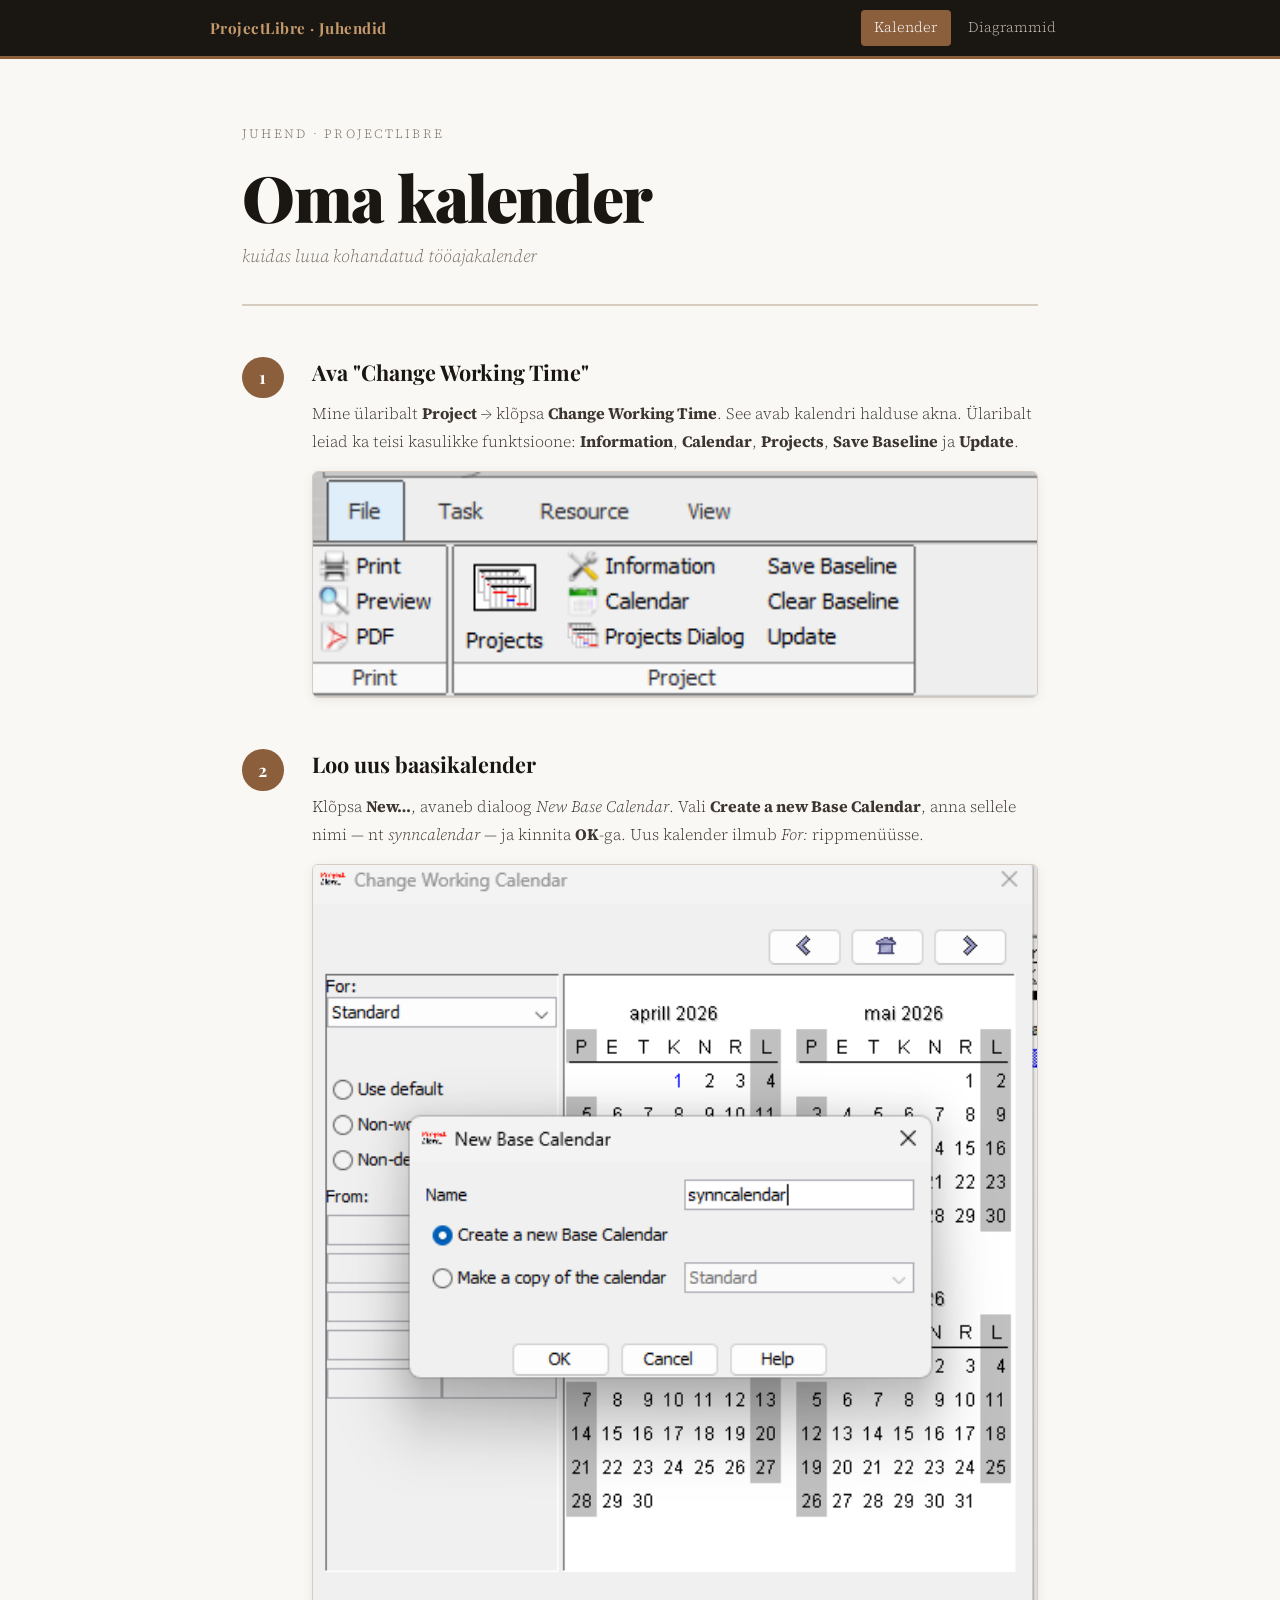
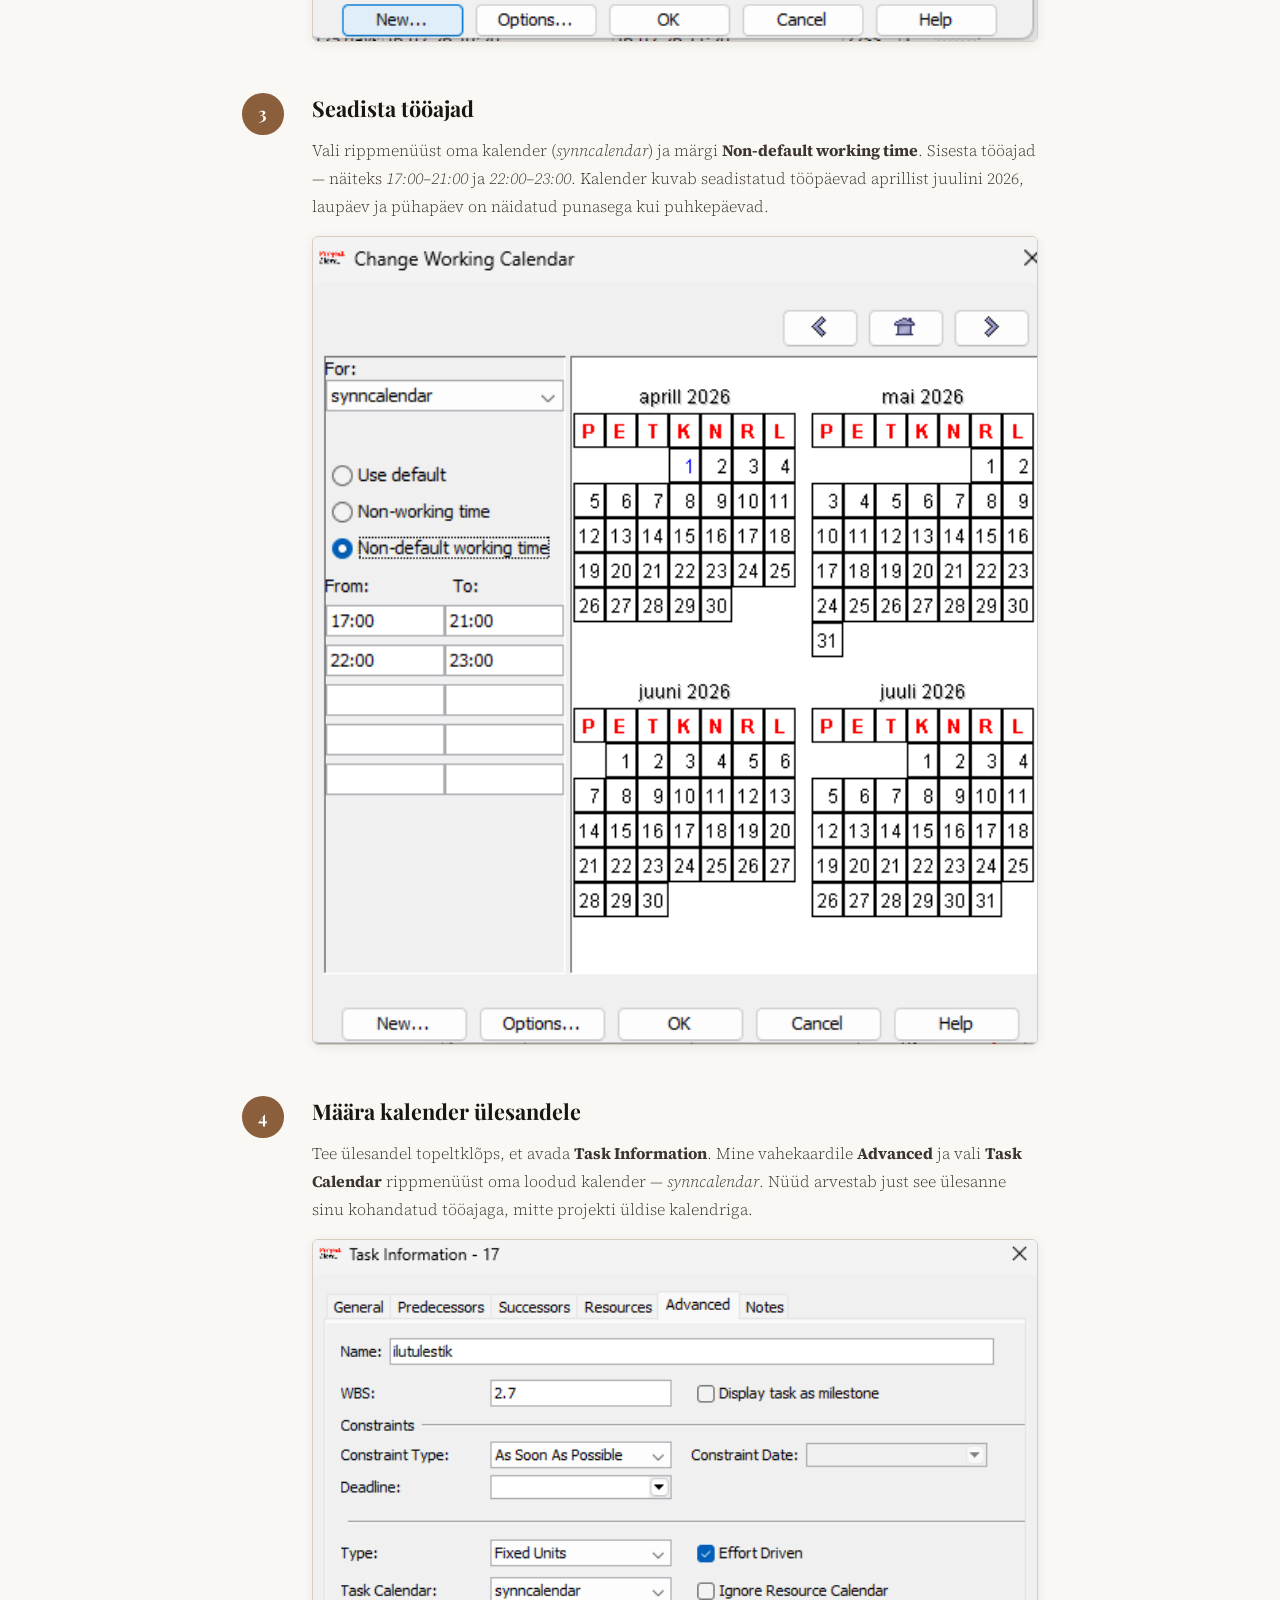
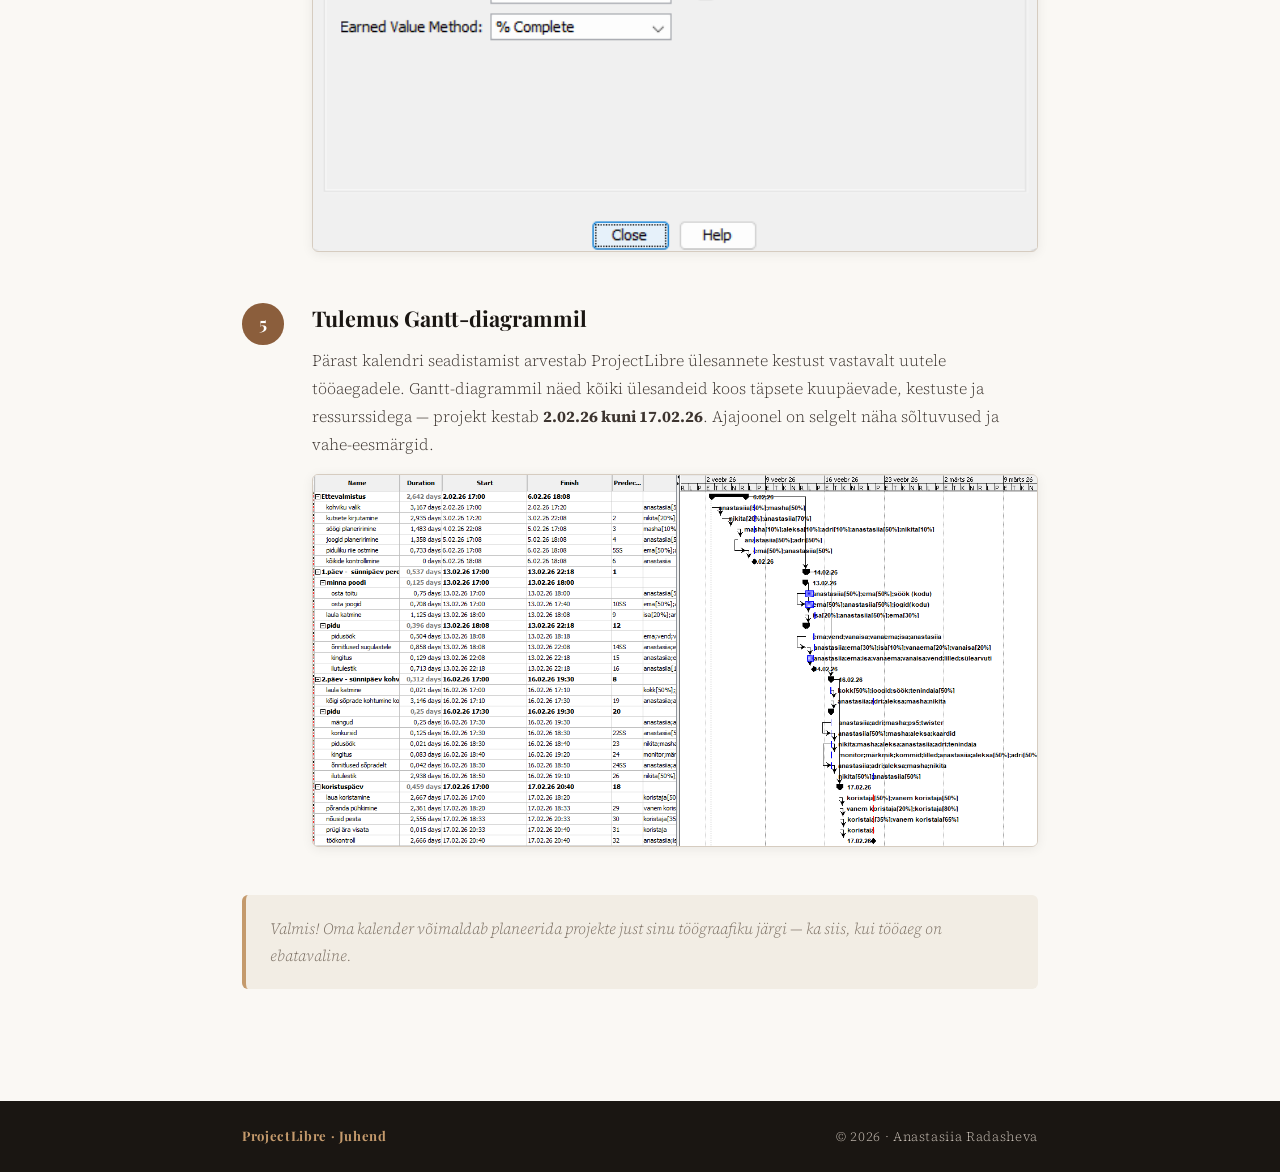
<file: index.html>
<!DOCTYPE html>
<html lang="et">
<head>
<meta charset="UTF-8">
<meta name="viewport" content="width=device-width, initial-scale=1.0">
<title>Kuidas luua oma kalender ProjectLibre'is?</title>
<link href="https://fonts.googleapis.com/css2?family=Playfair+Display:wght@700;900&family=Source+Serif+4:ital,wght@0,300;0,400;1,300&display=swap" rel="stylesheet">
<link rel="stylesheet" href="style.css">
</head>
<body>
<nav class="navbar">
  <div class="nav-inner">
    <span class="nav-brand">ProjectLibre · Juhendid</span>
    <ul class="nav-links">
      <li><a href="index.html" class="active">Kalender</a></li>
      <li><a href="diagramm.html"> Diagrammid</a></li>
    </ul>
  </div>
</nav>
<div class="page">
  <div class="label">Juhend · ProjectLibre</div>
  <h1>Oma kalender</h1>
  <p class="subtitle">kuidas luua kohandatud tööajakalender</p>
  <hr class="divider">

  <div class="step">
    <div class="step-number">1</div>
    <div class="step-content">
      <h2>Ava "Change Working Time"</h2>
      <p>Mine ülaribalt <strong>Project</strong> → klõpsa <strong>Change Working Time</strong>. See avab kalendri halduse akna. Ülaribalt leiad ka teisi kasulikke funktsioone: <strong>Information</strong>, <strong>Calendar</strong>, <strong>Projects</strong>, <strong>Save Baseline</strong> ja <strong>Update</strong>.</p>
      <a href="Images/{C6FD96AB-0320-48C0-B1FB-0D2364A1BF7B}.png" target="_blank">
        <img src="Images/{C6FD96AB-0320-48C0-B1FB-0D2364A1BF7B}.png" alt="ProjectLibre — Project menüü ülaribalt">
      </a>
    </div>
  </div>

  <div class="step">
    <div class="step-number">2</div>
    <div class="step-content">
      <h2>Loo uus baasikalender</h2>
      <p>Klõpsa <strong>New…</strong>, avaneb dialoog <em>New Base Calendar</em>. Vali <strong>Create a new Base Calendar</strong>, anna sellele nimi — nt <em>synncalendar</em> — ja kinnita <strong>OK</strong>-ga. Uus kalender ilmub <em>For:</em> rippmenüüsse.</p>
      <a href="Images/{42D2BF27-24DB-4979-A9BF-090CA47FE101}.png" target="_blank">
        <img src="Images/{42D2BF27-24DB-4979-A9BF-090CA47FE101}.png" alt="New Base Calendar dialoog — nimi synncalendar">
      </a>
    </div>
  </div>

  <div class="step">
    <div class="step-number">3</div>
    <div class="step-content">
      <h2>Seadista tööajad</h2>
      <p>Vali rippmenüüst oma kalender (<em>synncalendar</em>) ja märgi <strong>Non-default working time</strong>. Sisesta tööajad — näiteks <em>17:00–21:00</em> ja <em>22:00–23:00</em>. Kalender kuvab seadistatud tööpäevad aprillist juulini 2026, laupäev ja pühapäev on näidatud punasega kui puhkepäevad.</p>
      <a href="Images/{72F3F7E8-0948-4C93-B2BA-ACBA5EA652C2}.png" target="_blank">
        <img src="Images/{72F3F7E8-0948-4C93-B2BA-ACBA5EA652C2}.png" alt="Change Working Time — synncalendar tööajad 17:00–23:00">
      </a>
    </div>
  </div>

  <div class="step">
    <div class="step-number">4</div>
    <div class="step-content">
      <h2>Määra kalender ülesandele</h2>
      <p>Tee ülesandel topeltklõps, et avada <strong>Task Information</strong>. Mine vahekaardile <strong>Advanced</strong> ja vali <strong>Task Calendar</strong> rippmenüüst oma loodud kalender — <em>synncalendar</em>. Nüüd arvestab just see ülesanne sinu kohandatud tööajaga, mitte projekti üldise kalendriga.</p>
      <a href="Images/{AF228B62-E730-4ABE-90E2-01E49AAC4EB8}.png" target="_blank">
        <img src="Images/{AF228B62-E730-4ABE-90E2-01E49AAC4EB8}.png" alt="Task Information — Advanced vahekaart, Task Calendar: synncalendar">
      </a>
    </div>
  </div>

  <div class="step">
    <div class="step-number">5</div>
    <div class="step-content">
      <h2>Tulemus Gantt-diagrammil</h2>
      <p>Pärast kalendri seadistamist arvestab ProjectLibre ülesannete kestust vastavalt uutele tööaegadele. Gantt-diagrammil näed kõiki ülesandeid koos täpsete kuupäevade, kestuste ja ressurssidega — projekt kestab <strong>2.02.26 kuni 17.02.26</strong>. Ajajoonel on selgelt näha sõltuvused ja vahe-eesmärgid.</p>
      <a href="Images/{37265FA1-D932-4D90-9CCC-0EE4F9043403}.png" target="_blank">
        <img src="Images/{37265FA1-D932-4D90-9CCC-0EE4F9043403}.png" alt="Gantt diagramm — ülesanded ressurssidega ProjectLibre'is">
      </a>
    </div>
  </div>

  <p class="footer-note">
    Valmis! Oma kalender võimaldab planeerida projekte just sinu töögraafiku järgi — ka siis, kui tööaeg on ebatavaline.
  </p>
</div>
<footer>
  <div class="footer-inner">
    <div class="footer-brand">ProjectLibre · Juhend</div>
    <div class="footer-copy">© 2026 · Anastasiia Radasheva</div>
  </div>
</footer>
</body>
</html>
</file>
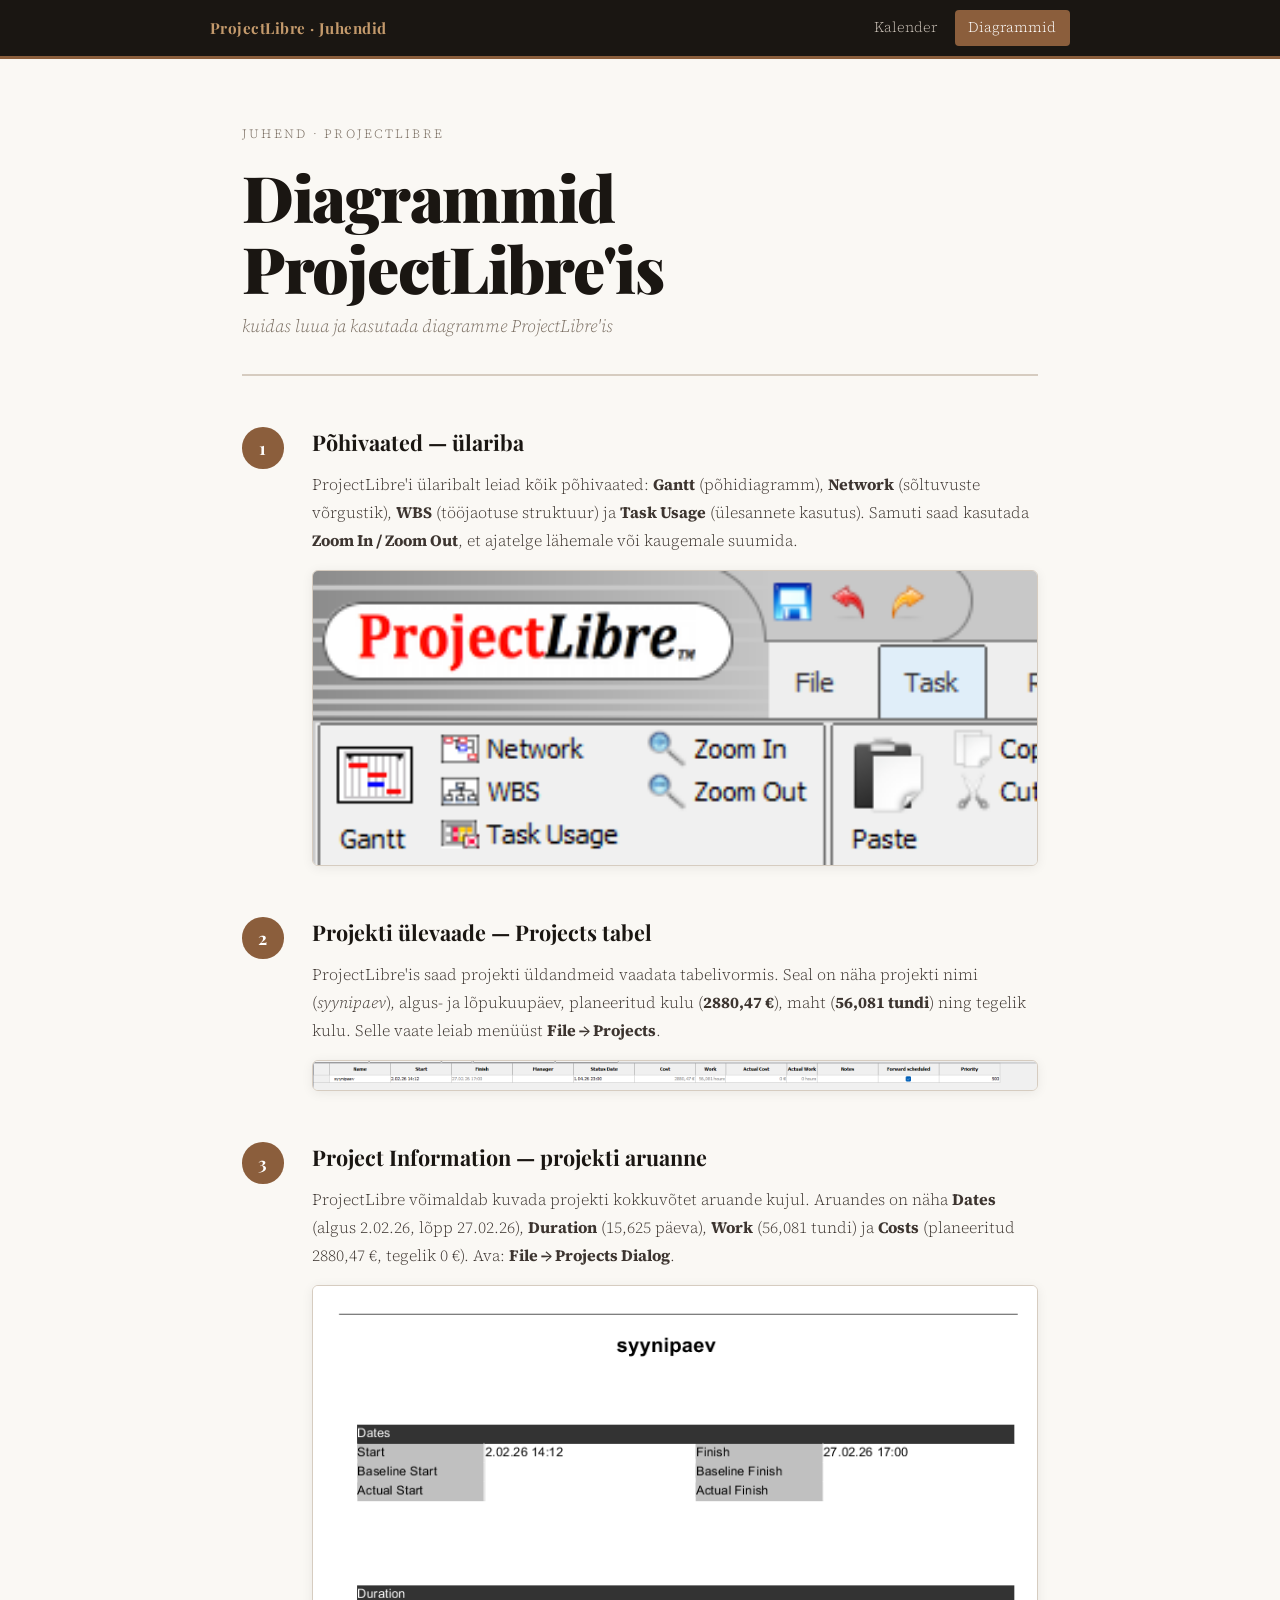
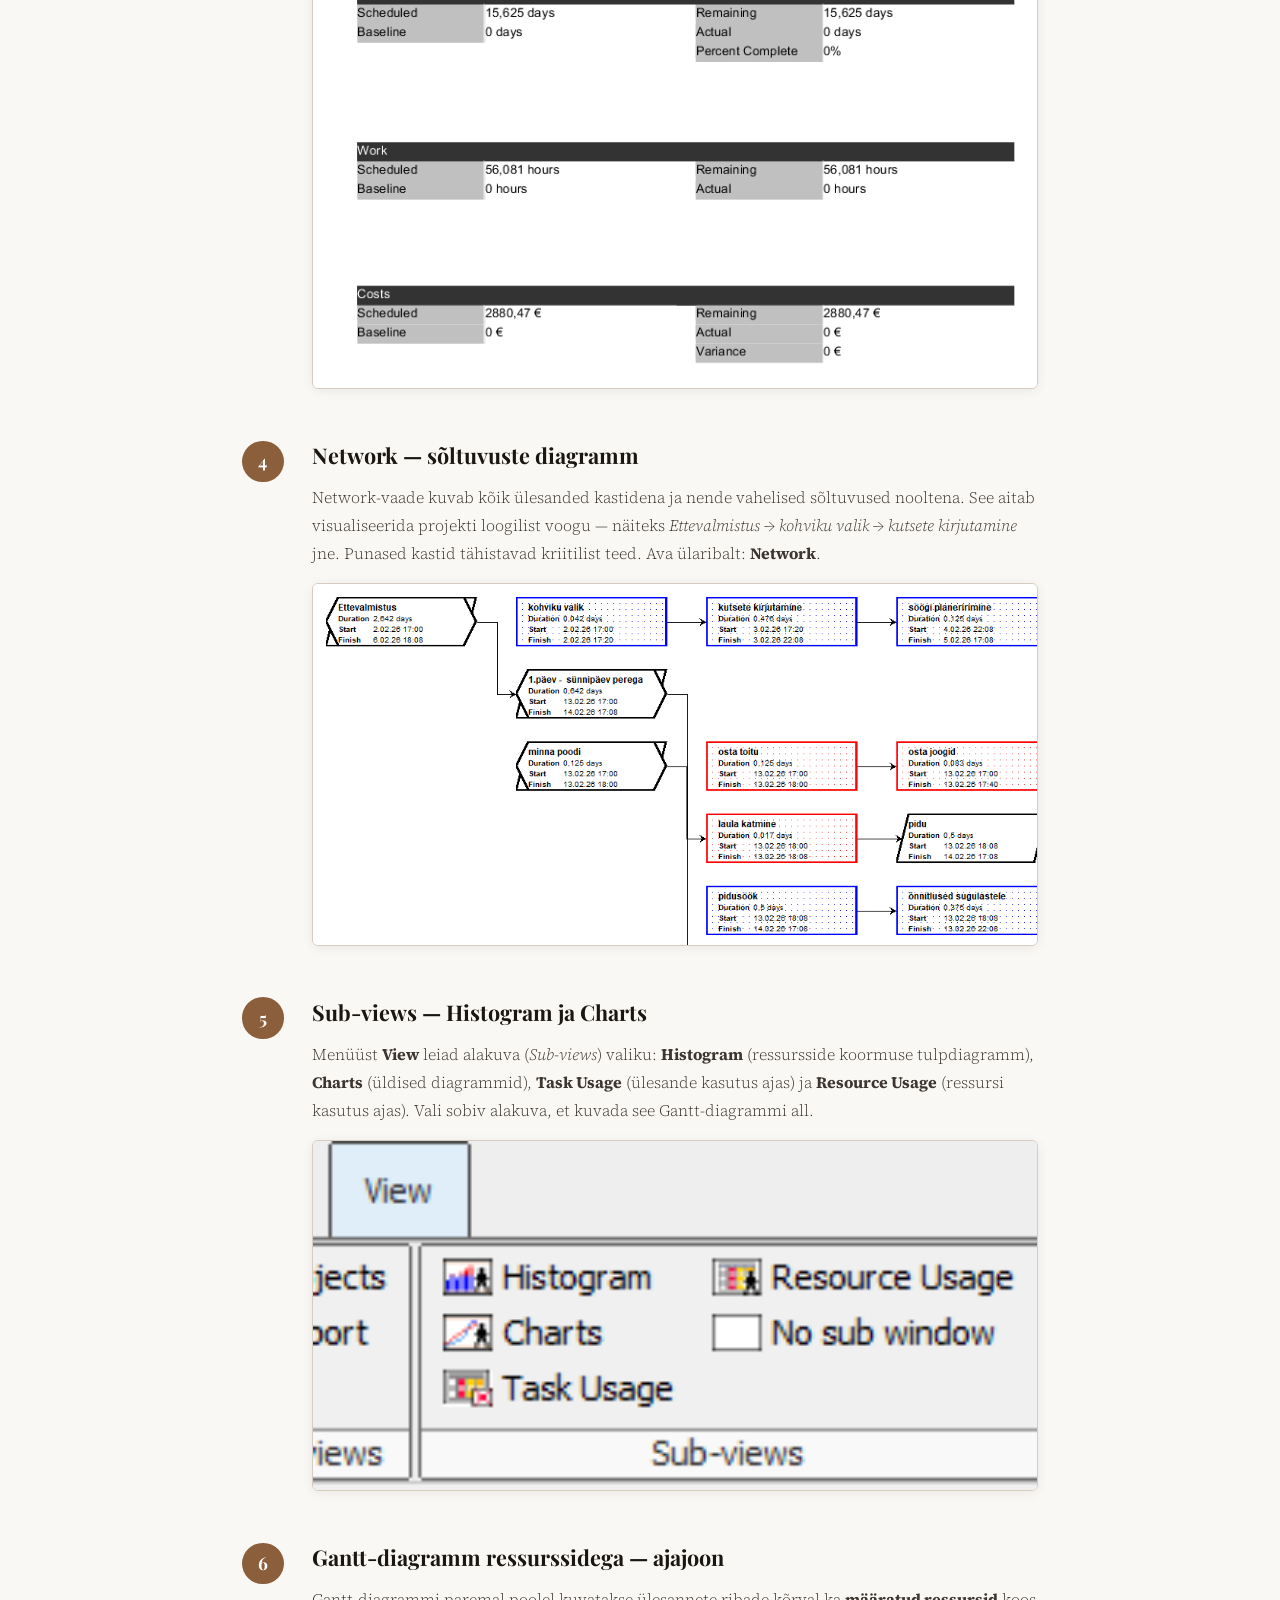
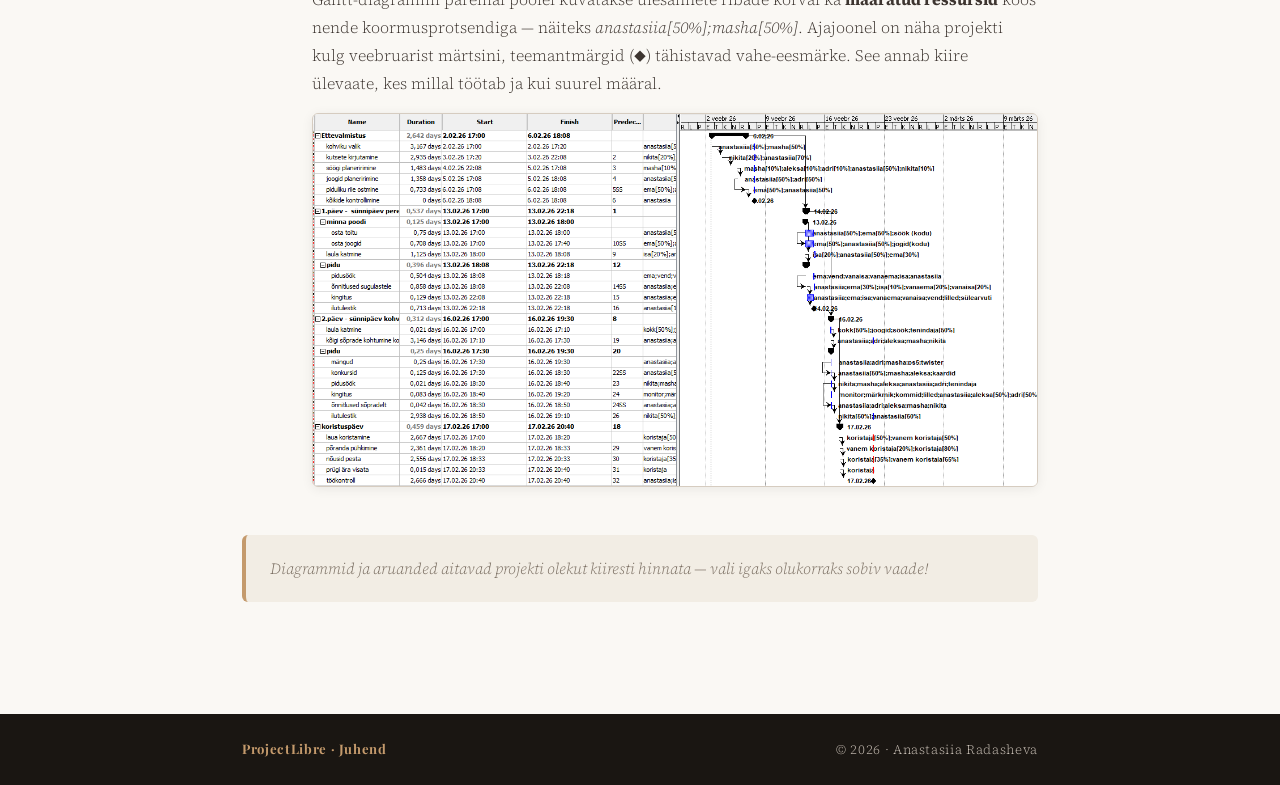
<file: diagramm.html>
<!DOCTYPE html>
<html lang="et">
<head>
<meta charset="UTF-8">
<meta name="viewport" content="width=device-width, initial-scale=1.0">
<title>Diagrammide loomine ProjectLibre'is</title>
<link href="https://fonts.googleapis.com/css2?family=Playfair+Display:wght@700;900&family=Source+Serif+4:ital,wght@0,300;0,400;1,300&display=swap" rel="stylesheet">
<link rel="stylesheet" href="style.css">
</head>
<body>

<nav class="navbar">
  <div class="nav-inner">
    <span class="nav-brand">ProjectLibre · Juhendid</span>
    <ul class="nav-links">
      <li><a href="index.html"> Kalender</a></li>
      <li><a href="diagramm.html" class="active"> Diagrammid</a></li>
    </ul>
  </div>
</nav>

<div class="page">
  <div class="label">Juhend · ProjectLibre</div>
  <h1>Diagrammid ProjectLibre'is</h1>
  <p class="subtitle">kuidas luua ja kasutada diagramme ProjectLibre'is</p>
  <hr class="divider">

  <div class="step">
    <div class="step-number">1</div>
    <div class="step-content">
      <h2>Põhivaated — ülariba</h2>
      <p>ProjectLibre'i ülaribalt leiad kõik põhivaated: <strong>Gantt</strong> (põhidiagramm), <strong>Network</strong> (sõltuvuste võrgustik), <strong>WBS</strong> (tööjaotuse struktuur) ja <strong>Task Usage</strong> (ülesannete kasutus). Samuti saad kasutada <strong>Zoom In / Zoom Out</strong>, et ajatelge lähemale või kaugemale suumida.</p>
      <a href="Images/{2F371FE8-17F3-4A91-9535-117E2B99A65A}.png" target="_blank">
        <img src="Images/{2F371FE8-17F3-4A91-9535-117E2B99A65A}.png" alt="ProjectLibre ülariba — Gantt, Network, WBS, Task Usage">
      </a>
    </div>
  </div>

  <div class="step">
    <div class="step-number">2</div>
    <div class="step-content">
      <h2>Projekti ülevaade — Projects tabel</h2>
      <p>ProjectLibre'is saad projekti üldandmeid vaadata tabelivormis. Seal on näha projekti nimi (<em>syynipaev</em>), algus- ja lõpukuupäev, planeeritud kulu (<strong>2880,47 €</strong>), maht (<strong>56,081 tundi</strong>) ning tegelik kulu. Selle vaate leiab menüüst <strong>File → Projects</strong>.</p>
      <a href="Images/{3F27549E-4920-4A22-B550-5653C23B8DF8}.png" target="_blank">
        <img src="Images/{3F27549E-4920-4A22-B550-5653C23B8DF8}.png" alt="ProjectLibre — projekti tabel syynipaev">
      </a>
    </div>
  </div>

  <div class="step">
    <div class="step-number">3</div>
    <div class="step-content">
      <h2>Project Information — projekti aruanne</h2>
      <p>ProjectLibre võimaldab kuvada projekti kokkuvõtet aruande kujul. Aruandes on näha <strong>Dates</strong> (algus 2.02.26, lõpp 27.02.26), <strong>Duration</strong> (15,625 päeva), <strong>Work</strong> (56,081 tundi) ja <strong>Costs</strong> (planeeritud 2880,47 €, tegelik 0 €). Ava: <strong>File → Projects Dialog</strong>.</p>
      <a href="Images/{5B57B0D5-89D0-4EB1-8435-3D88B6FB6523}.png" target="_blank">
        <img src="Images/{5B57B0D5-89D0-4EB1-8435-3D88B6FB6523}.png" alt="Project Information aruanne — kuupäevad, kestus, töö, kulud">
      </a>
    </div>
  </div>

  <div class="step">
    <div class="step-number">4</div>
    <div class="step-content">
      <h2>Network — sõltuvuste diagramm</h2>
      <p>Network-vaade kuvab kõik ülesanded kastidena ja nende vahelised sõltuvused nooltena. See aitab visualiseerida projekti loogilist voogu — näiteks <em>Ettevalmistus</em> → <em>kohviku valik</em> → <em>kutsete kirjutamine</em> jne. Punased kastid tähistavad kriitilist teed. Ava ülaribalt: <strong>Network</strong>.</p>
      <a href="Images/{BFA64061-67AA-4BBF-A745-9BB63B25B6FA}.png" target="_blank">
        <img src="Images/{BFA64061-67AA-4BBF-A745-9BB63B25B6FA}.png" alt="Network diagramm — ülesannete sõltuvused">
      </a>
    </div>
  </div>

  <div class="step">
    <div class="step-number">5</div>
    <div class="step-content">
      <h2>Sub-views — Histogram ja Charts</h2>
      <p>Menüüst <strong>View</strong> leiad alakuva (<em>Sub-views</em>) valiku: <strong>Histogram</strong> (ressursside koormuse tulpdiagramm), <strong>Charts</strong> (üldised diagrammid), <strong>Task Usage</strong> (ülesande kasutus ajas) ja <strong>Resource Usage</strong> (ressursi kasutus ajas). Vali sobiv alakuva, et kuvada see Gantt-diagrammi all.</p>
      <a href="Images/{E1B1AAE2-9EAB-4B7F-B340-3DCE4F202C99}.png" target="_blank">
        <img src="Images/{E1B1AAE2-9EAB-4B7F-B340-3DCE4F202C99}.png" alt="View → Sub-views — Histogram, Charts, Task Usage">
      </a>
    </div>
  </div>

  <div class="step">
    <div class="step-number">6</div>
    <div class="step-content">
      <h2>Gantt-diagramm ressurssidega — ajajoon</h2>
      <p>Gantt-diagrammi paremal poolel kuvatakse ülesannete ribade kõrval ka <strong>määratud ressursid</strong> koos nende koormusprotsendiga — näiteks <em>anastasiia[50%];masha[50%]</em>. Ajajoonel on näha projekti kulg veebruarist märtsini, teemantmärgid (<strong>◆</strong>) tähistavad vahe-eesmärke. See annab kiire ülevaate, kes millal töötab ja kui suurel määral.</p>
      <a href="Images/{37265FA1-D932-4D90-9CCC-0EE4F9043403}.png" target="_blank">
        <img src="Images/{37265FA1-D932-4D90-9CCC-0EE4F9043403}.png" alt="Gantt diagramm — ülesanded ressurssidega ProjectLibre'is">
      </a>
    </div>
  </div>

  <p class="footer-note">
    Diagrammid ja aruanded aitavad projekti olekut kiiresti hinnata — vali igaks olukorraks sobiv vaade!
  </p>
</div>

<footer>
  <div class="footer-inner">
    <div class="footer-brand">ProjectLibre · Juhend</div>
    <div class="footer-copy">© 2026 · Anastasiia Radasheva</div>
  </div>
</footer>

</body>
</html>
</file>
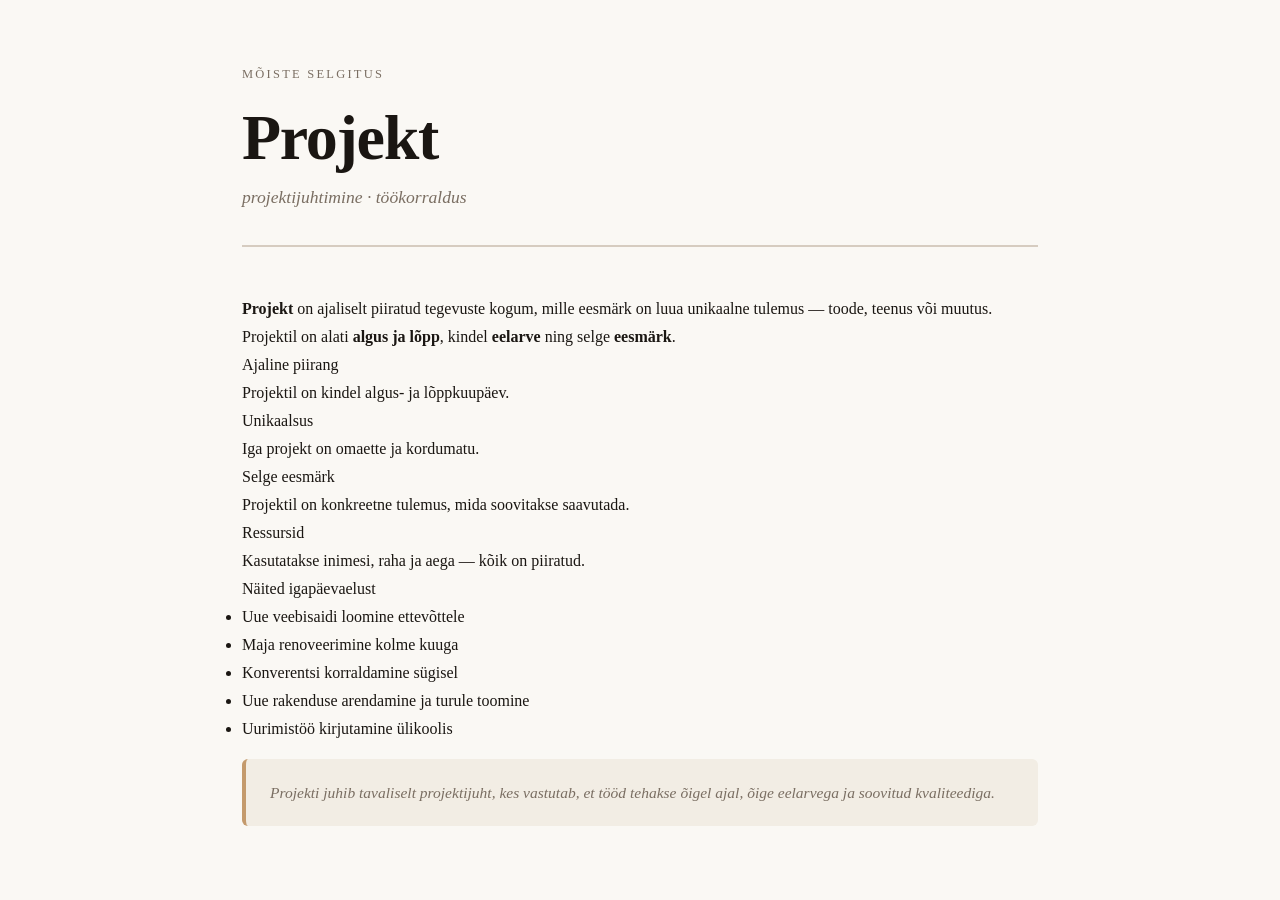
<file: main.html>
<!DOCTYPE html>
<html lang="et">
<head>
  <meta charset="UTF-8">
  <meta name="viewport" content="width=device-width, initial-scale=1.0">
  <title>Mis on projekt?</title>
  <link rel="stylesheet" href="style.css">
</head>
<body>
  <div class="page">

    <div class="label">Mõiste selgitus</div>
    <h1>Projekt</h1>
    <p class="subtitle">projektijuhtimine · töökorraldus</p>
    <hr class="divider">

    <p class="definition">
      <strong>Projekt</strong> on ajaliselt piiratud tegevuste kogum, mille eesmärk on luua
      unikaalne tulemus — toode, teenus või muutus. Projektil on alati
      <strong>algus ja lõpp</strong>, kindel <strong>eelarve</strong> ning selge <strong>eesmärk</strong>.
    </p>

    <div class="chars">
      <div class="char-item">
        <div class="char-title">Ajaline piirang</div>
        <div class="char-desc">Projektil on kindel algus- ja lõppkuupäev.</div>
      </div>
      <div class="char-item">
        <div class="char-title">Unikaalsus</div>
        <div class="char-desc">Iga projekt on omaette ja kordumatu.</div>
      </div>
      <div class="char-item">
        <div class="char-title">Selge eesmärk</div>
        <div class="char-desc">Projektil on konkreetne tulemus, mida soovitakse saavutada.</div>
      </div>
      <div class="char-item">
        <div class="char-title">Ressursid</div>
        <div class="char-desc">Kasutatakse inimesi, raha ja aega — kõik on piiratud.</div>
      </div>
    </div>

    <div class="example-block">
      <div class="ex-label">Näited igapäevaelust</div>
      <ul class="examples">
        <li>Uue veebisaidi loomine ettevõttele</li>
        <li>Maja renoveerimine kolme kuuga</li>
        <li>Konverentsi korraldamine sügisel</li>
        <li>Uue rakenduse arendamine ja turule toomine</li>
        <li>Uurimistöö kirjutamine ülikoolis</li>
      </ul>
    </div>

    <p class="footer-note">
      Projekti juhib tavaliselt <em>projektijuht</em>, kes vastutab, et tööd tehakse
      õigel ajal, õige eelarvega ja soovitud kvaliteediga.
    </p>

  </div>
</body>
</html>
</file>
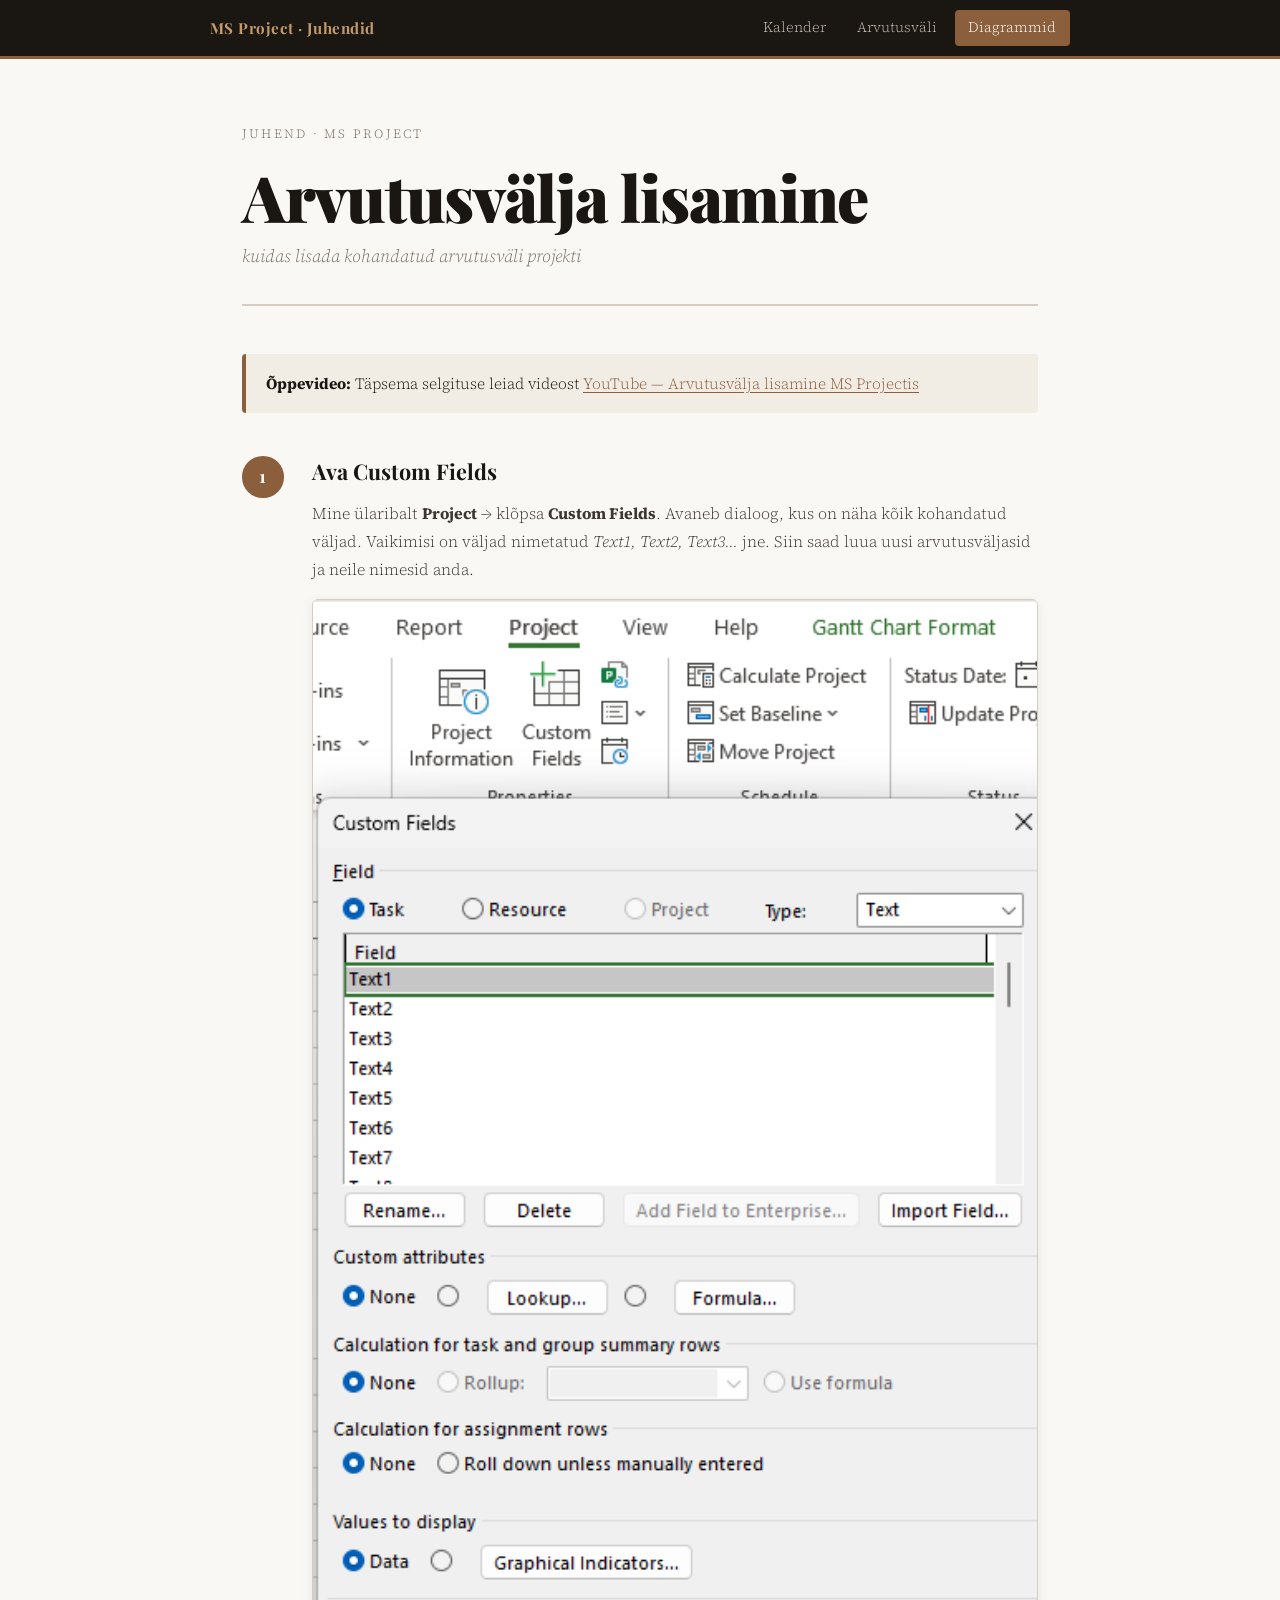
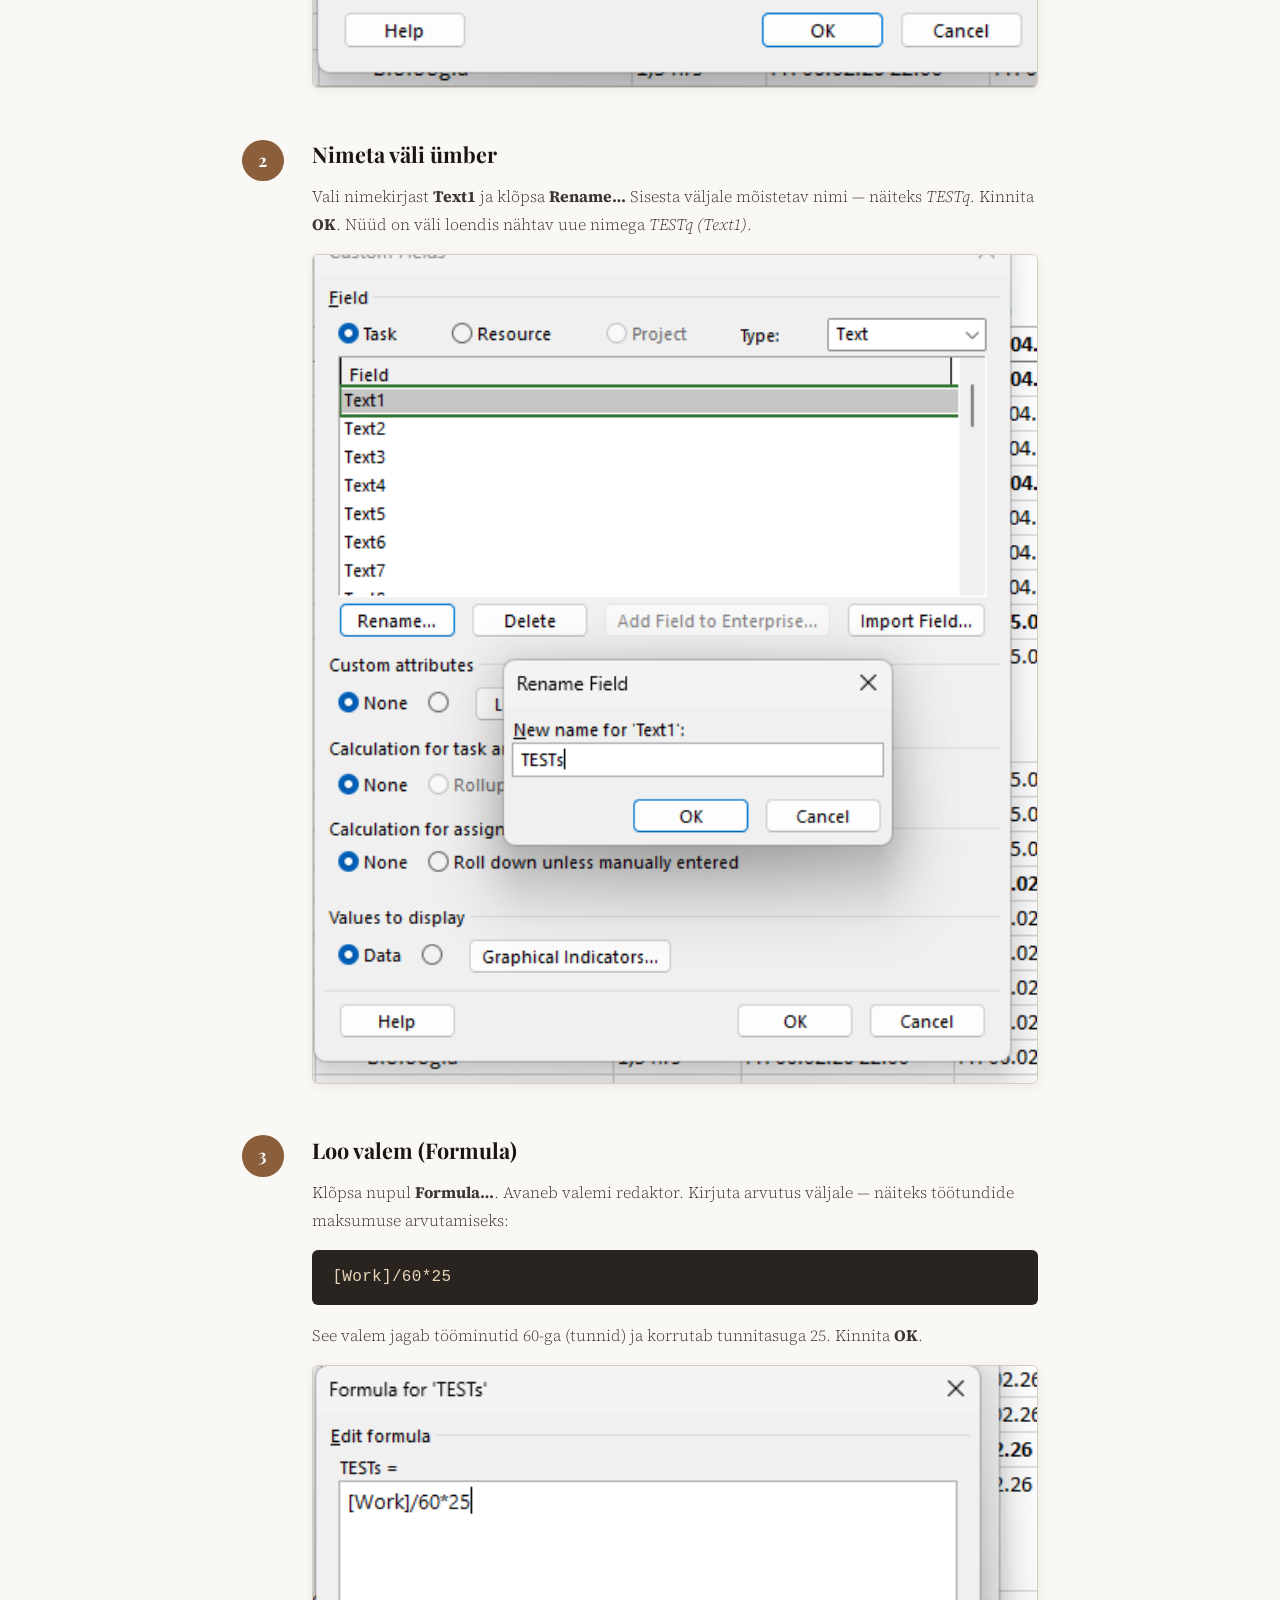
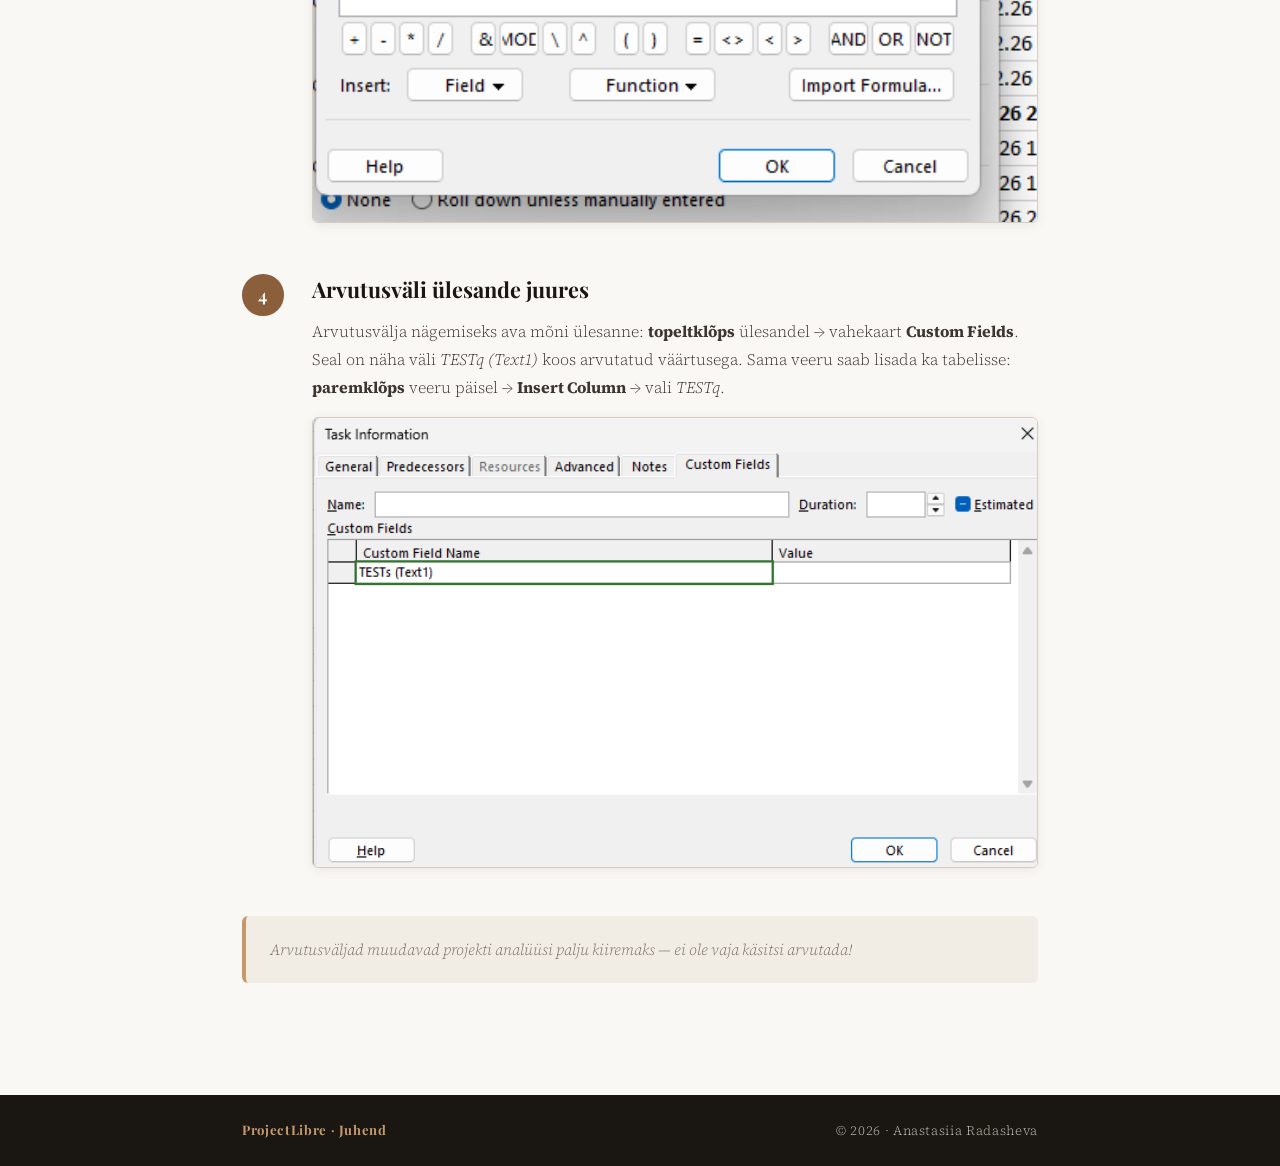
<file: valem.html>
<!DOCTYPE html>
<html lang="et">
<head>
<meta charset="UTF-8">
<meta name="viewport" content="width=device-width, initial-scale=1.0">
<title>Arvutusvälja lisamine MS Projectis</title>
<link href="https://fonts.googleapis.com/css2?family=Playfair+Display:wght@700;900&family=Source+Serif+4:ital,wght@0,300;0,400;1,300&display=swap" rel="stylesheet">
<link rel="stylesheet" href="style.css">
</head>
<body>

<nav class="navbar">
  <div class="nav-inner">
    <span class="nav-brand">MS Project · Juhendid</span>
    <ul class="nav-links">
      <li><a href="index.html"> Kalender</a></li>
      <li><a href="valem.html"> Arvutusväli</a></li>
      <li><a href="diagramm.html" class="active"> Diagrammid</a></li>
    </ul>
  </div>
</nav>

<div class="page">
  <div class="label">Juhend · MS Project</div>
  <h1>Arvutusvälja lisamine</h1>
  <p class="subtitle">kuidas lisada kohandatud arvutusväli projekti</p>
  <hr class="divider">

  <div class="info-box">
    <strong> Õppevideo:</strong> Täpsema selgituse leiad videost
    <a href="https://www.youtube.com/watch?v=bP1Wi4wGlaw&t=367s" target="_blank" rel="noopener">YouTube — Arvutusvälja lisamine MS Projectis</a>
  </div>

  <div class="step">
    <div class="step-number">1</div>
    <div class="step-content">
      <h2>Ava Custom Fields</h2>
      <p>Mine ülaribalt <strong>Project</strong> → klõpsa <strong>Custom Fields</strong>. Avaneb dialoog, kus on näha kõik kohandatud väljad. Vaikimisi on väljad nimetatud <em>Text1, Text2, Text3…</em> jne. Siin saad luua uusi arvutusväljasid ja neile nimesid anda.</p>
      <img src="Images/{1FC36727-B2F0-43C6-820E-5105F1AEB5E1}.png" alt="Custom Fields dialoog — Text1 valitud">
    </div>
  </div>

  <div class="step">
    <div class="step-number">2</div>
    <div class="step-content">
      <h2>Nimeta väli ümber</h2>
      <p>Vali nimekirjast <strong>Text1</strong> ja klõpsa <strong>Rename…</strong> Sisesta väljale mõistetav nimi — näiteks <em>TESTq</em>. Kinnita <strong>OK</strong>. Nüüd on väli loendis nähtav uue nimega <em>TESTq (Text1)</em>.</p>
      <img src="Images/{8F456668-726D-4D1A-B647-7C634F6B899C}.png" alt="Rename Field dialoog — uus nimi TESTq">
    </div>
  </div>

  <div class="step">
    <div class="step-number">3</div>
    <div class="step-content">
      <h2>Loo valem (Formula)</h2>
      <p>Klõpsa nupul <strong>Formula…</strong>. Avaneb valemi redaktor. Kirjuta arvutus väljale — näiteks töötundide maksumuse arvutamiseks:</p>
      <div class="code-block">[Work]/60*25</div>
      <p>See valem jagab tööminutid 60-ga (tunnid) ja korrutab tunnitasuga 25. Kinnita <strong>OK</strong>.</p>
      <img src="Images/{5983C3B7-82D1-434C-8F99-C9393C39193D}.png" alt="Formula dialoog — valem [Work]/60*25">
    </div>
  </div>

  <div class="step">
    <div class="step-number">4</div>
    <div class="step-content">
      <h2>Arvutusväli ülesande juures</h2>
      <p>Arvutusvälja nägemiseks ava mõni ülesanne: <strong>topeltklõps</strong> ülesandel → vahekaart <strong>Custom Fields</strong>. Seal on näha väli <em>TESTq (Text1)</em> koos arvutatud väärtusega. Sama veeru saab lisada ka tabelisse: <strong>paremklõps</strong> veeru päisel → <strong>Insert Column</strong> → vali <em>TESTq</em>.</p>
      <img src="Images/{58B4C7BD-8EB9-4D25-89F6-D67CB279E5B6}.png" alt="Task Information — Custom Fields vahekaart TESTq väljaga">
    </div>
  </div>

  <p class="footer-note">
    Arvutusväljad muudavad projekti analüüsi palju kiiremaks — ei ole vaja käsitsi arvutada!
  </p>
</div>

<footer>
  <div class="footer-inner">
    <div class="footer-brand">ProjectLibre · Juhend</div>
    <div class="footer-copy">© 2026 · Anastasiia Radasheva</div>
  </div>
</footer>

</body>
</html>
</file>
<file: style.css>
/* ── Reset & base ── */
*, *::before, *::after { box-sizing: border-box; margin: 0; padding: 0; }

:root {
  --ink:     #1a1612;
  --paper:   #faf8f4;
  --cream:   #f2ede4;
  --accent:  #8b5e3c;
  --accent2: #c49a6c;
  --rule:    #d6ccc0;
  --muted:   #7a6e62;
  --nav-bg:  #1a1612;
  --nav-text:#faf8f4;
}

body {
  background: var(--paper);
  color: var(--ink);
  font-family: 'Source Serif 4', Georgia, serif;
  font-weight: 300;
  line-height: 1.75;
}

/* ── Navigation ── */
.navbar {
  position: sticky;
  top: 0;
  z-index: 100;
  background: var(--nav-bg);
  border-bottom: 3px solid var(--accent);
  padding: 0 2rem;
}

.nav-inner {
  max-width: 860px;
  margin: 0 auto;
  display: flex;
  align-items: center;
  justify-content: space-between;
  height: 56px;
  gap: 1rem;
}

.nav-brand {
  font-family: 'Playfair Display', Georgia, serif;
  font-weight: 700;
  font-size: 0.95rem;
  color: var(--accent2);
  white-space: nowrap;
  letter-spacing: 0.03em;
}

.nav-links {
  list-style: none;
  display: flex;
  gap: 0.25rem;
}

.nav-links a {
  display: block;
  padding: 0.35rem 0.85rem;
  color: #c8bfb5;
  text-decoration: none;
  font-family: 'Source Serif 4', serif;
  font-size: 0.9rem;
  border-radius: 4px;
  transition: background 0.2s, color 0.2s;
}

.nav-links a:hover {
  background: rgba(255,255,255,0.08);
  color: var(--nav-text);
}

.nav-links a.active {
  background: var(--accent);
  color: #fff;
}

/* ── Page wrapper ── */
.page {
  max-width: 860px;
  margin: 0 auto;
  padding: 4rem 2rem 3rem;
}

/* ── Header ── */
.label {
  font-size: 0.78rem;
  letter-spacing: 0.18em;
  text-transform: uppercase;
  color: var(--muted);
  margin-bottom: 1.1rem;
}

h1 {
  font-family: 'Playfair Display', Georgia, serif;
  font-size: clamp(2.4rem, 6vw, 4rem);
  font-weight: 900;
  line-height: 1.1;
  letter-spacing: -0.02em;
  color: var(--ink);
  margin-bottom: 0.5rem;
}

.subtitle {
  font-size: 1.1rem;
  font-weight: 300;
  font-style: italic;
  color: var(--muted);
  margin-bottom: 2rem;
}

.divider {
  border: none;
  border-top: 2px solid var(--rule);
  margin-bottom: 3rem;
}

/* ── Steps ── */
.step {
  display: flex;
  gap: 1.8rem;
  margin-bottom: 3rem;
  align-items: flex-start;
}

.step-number {
  flex-shrink: 0;
  width: 2.6rem;
  height: 2.6rem;
  background: var(--accent);
  color: #fff;
  border-radius: 50%;
  display: flex;
  align-items: center;
  justify-content: center;
  font-family: 'Playfair Display', serif;
  font-weight: 700;
  font-size: 1.1rem;
  margin-top: 0.2rem;
}

.step-content h2 {
  font-family: 'Playfair Display', Georgia, serif;
  font-size: 1.35rem;
  font-weight: 700;
  color: var(--ink);
  margin-bottom: 0.5rem;
}

.step-content p {
  color: #3d3530;
  margin-bottom: 1rem;
}

.step-content img {
  width: 100%;
  border-radius: 6px;
  border: 1px solid var(--rule);
  box-shadow: 0 2px 12px rgba(0,0,0,0.07);
  display: block;
  margin-top: 0.75rem;
}

/* ── Info box (video link) ── */
.info-box {
  background: var(--cream);
  border-left: 4px solid var(--accent);
  border-radius: 4px;
  padding: 1rem 1.25rem;
  margin-bottom: 2.5rem;
  font-size: 0.97rem;
  color: var(--ink);
}

.info-box a {
  color: var(--accent);
  text-decoration: underline;
  text-underline-offset: 3px;
}

.info-box a:hover {
  color: var(--ink);
}

/* ── Image placeholder ── */
.img-placeholder {
  width: 100%;
  min-height: 180px;
  background: var(--cream);
  border: 2px dashed var(--rule);
  border-radius: 6px;
  display: flex;
  align-items: center;
  justify-content: center;
  margin-top: 0.75rem;
  padding: 1.5rem;
}

.img-placeholder span {
  color: var(--muted);
  font-size: 0.9rem;
  font-style: italic;
  text-align: center;
}

/* ── Code block ── */
.code-block {
  background: #2a2420;
  color: #e8d5b7;
  font-family: 'Courier New', monospace;
  font-size: 1rem;
  padding: 0.85rem 1.25rem;
  border-radius: 6px;
  margin: 0.75rem 0 1rem;
  letter-spacing: 0.02em;
}

/* ── Footer note ── */
.footer-note {
  background: var(--cream);
  border-radius: 6px;
  padding: 1.25rem 1.5rem;
  margin-top: 1rem;
  font-style: italic;
  color: var(--muted);
  font-size: 0.97rem;
  border-left: 4px solid var(--accent2);
}

/* ── Footer ── */
footer {
  background: var(--ink);
  color: #c8bfb5;
  margin-top: 4rem;
}

.footer-inner {
  max-width: 860px;
  margin: 0 auto;
  padding: 1.5rem 2rem;
  display: flex;
  justify-content: space-between;
  align-items: center;
  font-size: 0.82rem;
  letter-spacing: 0.05em;
}

.footer-brand {
  font-family: 'Playfair Display', serif;
  font-weight: 700;
  color: var(--accent2);
}

/* ── Responsive ── */
@media (max-width: 600px) {
  .nav-inner {
    flex-direction: column;
    height: auto;
    padding: 0.6rem 0;
    gap: 0.4rem;
  }

  .nav-links {
    flex-wrap: wrap;
    justify-content: center;
  }

  .step {
    flex-direction: column;
    gap: 0.75rem;
  }

  .step-number {
    margin-top: 0;
  }

  .footer-inner {
    flex-direction: column;
    gap: 0.4rem;
    text-align: center;
  }
}
</file>
